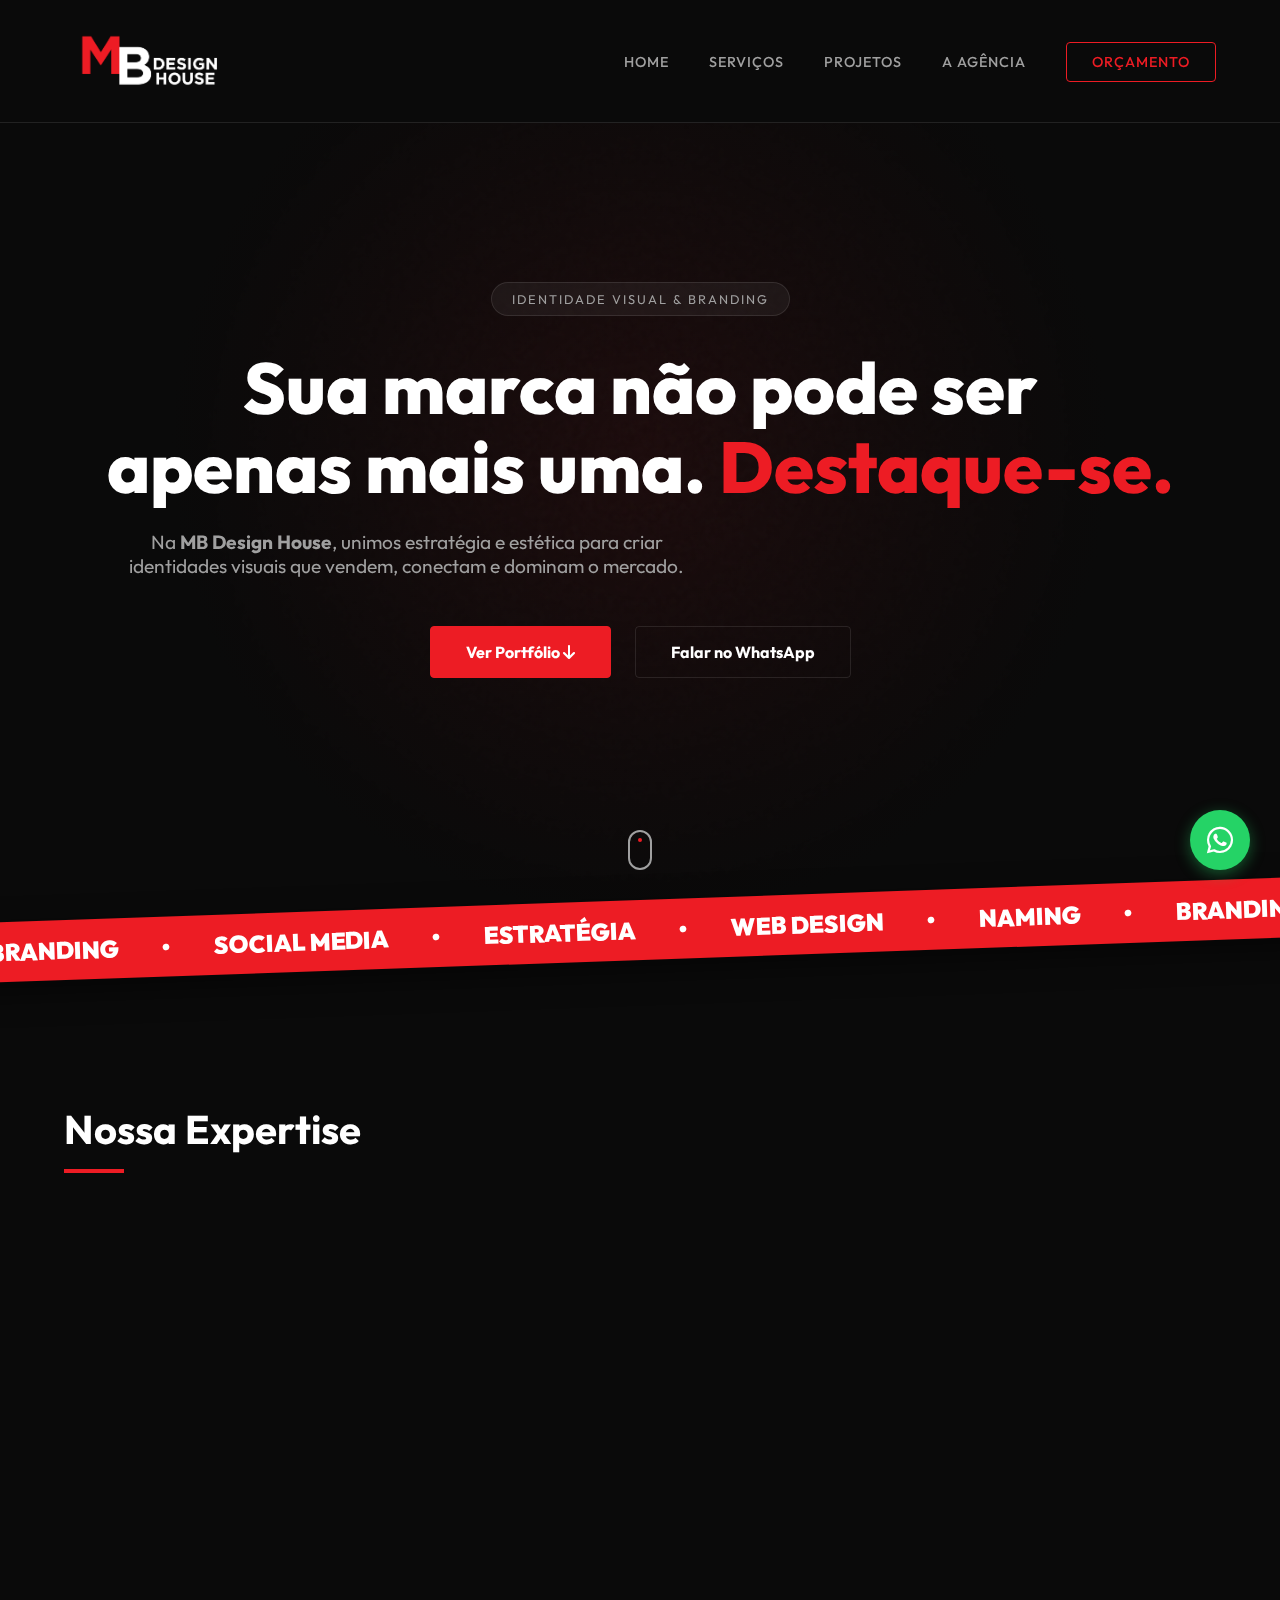
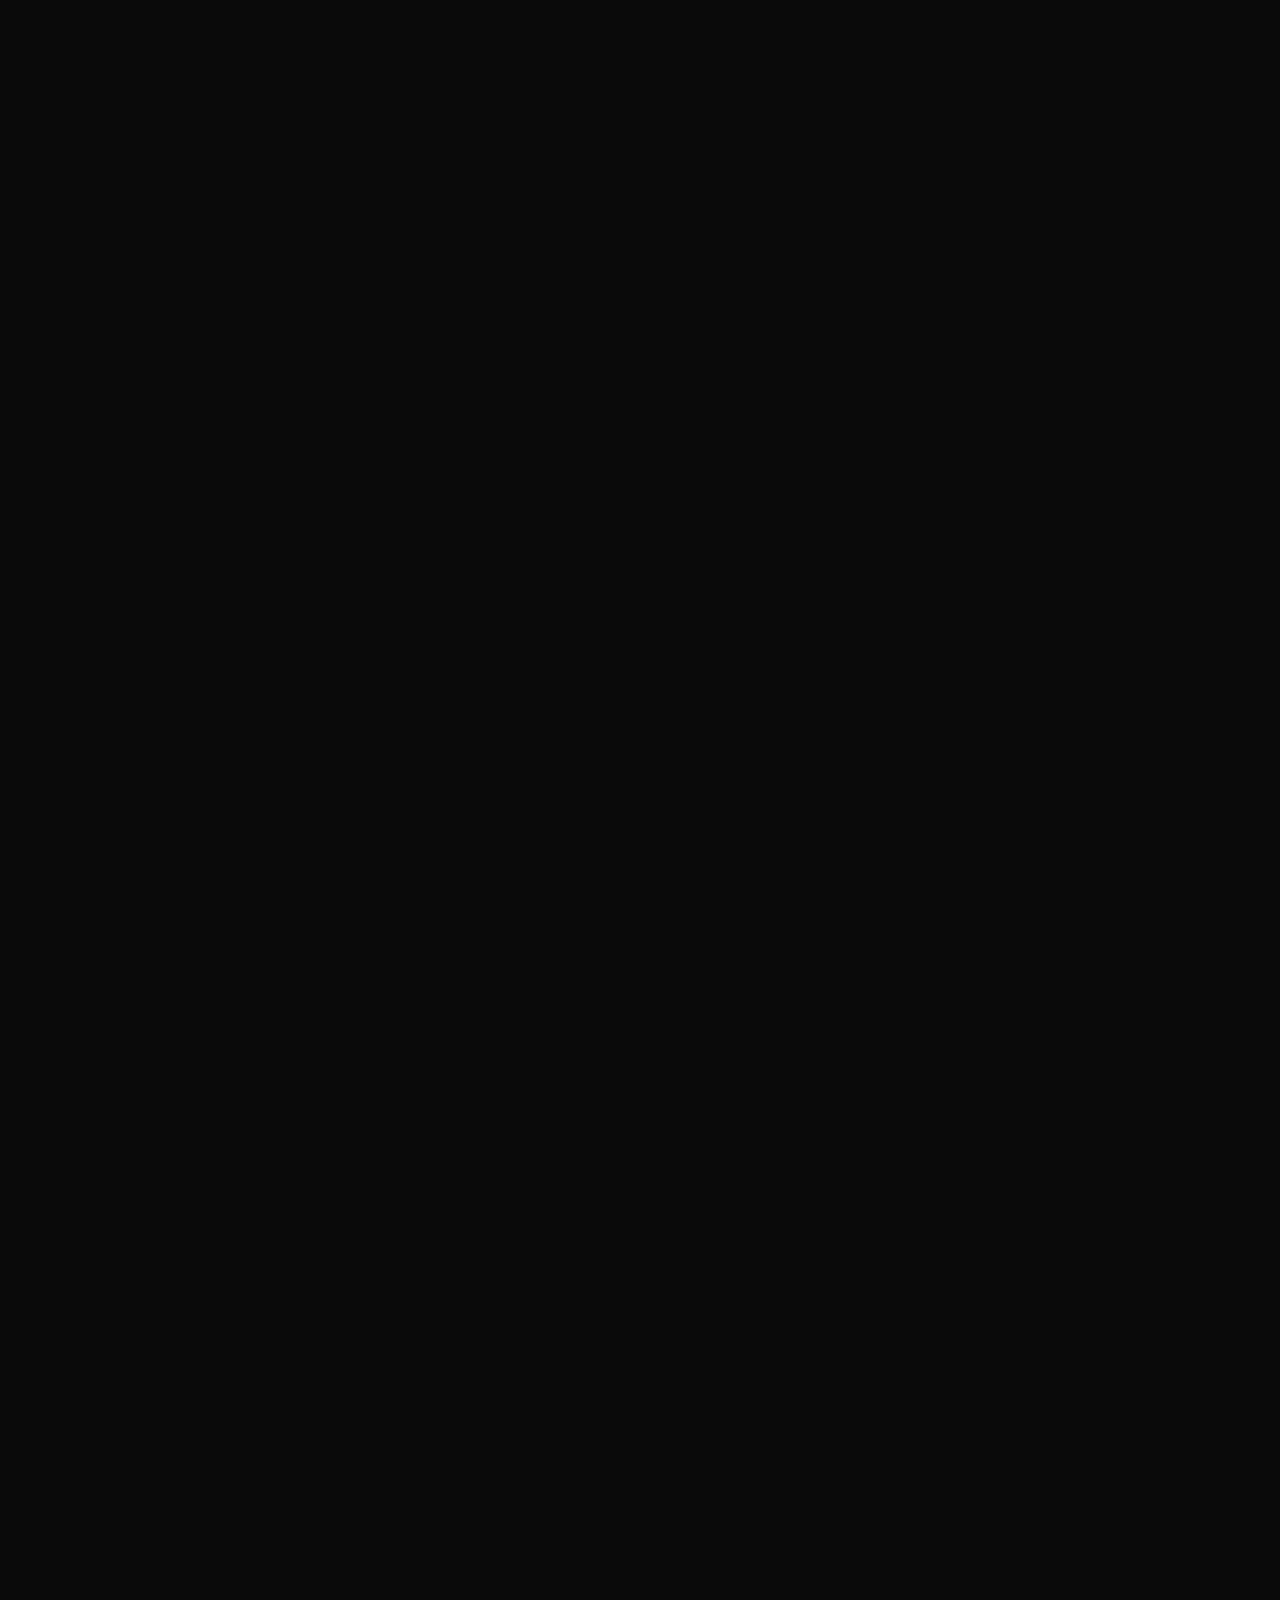
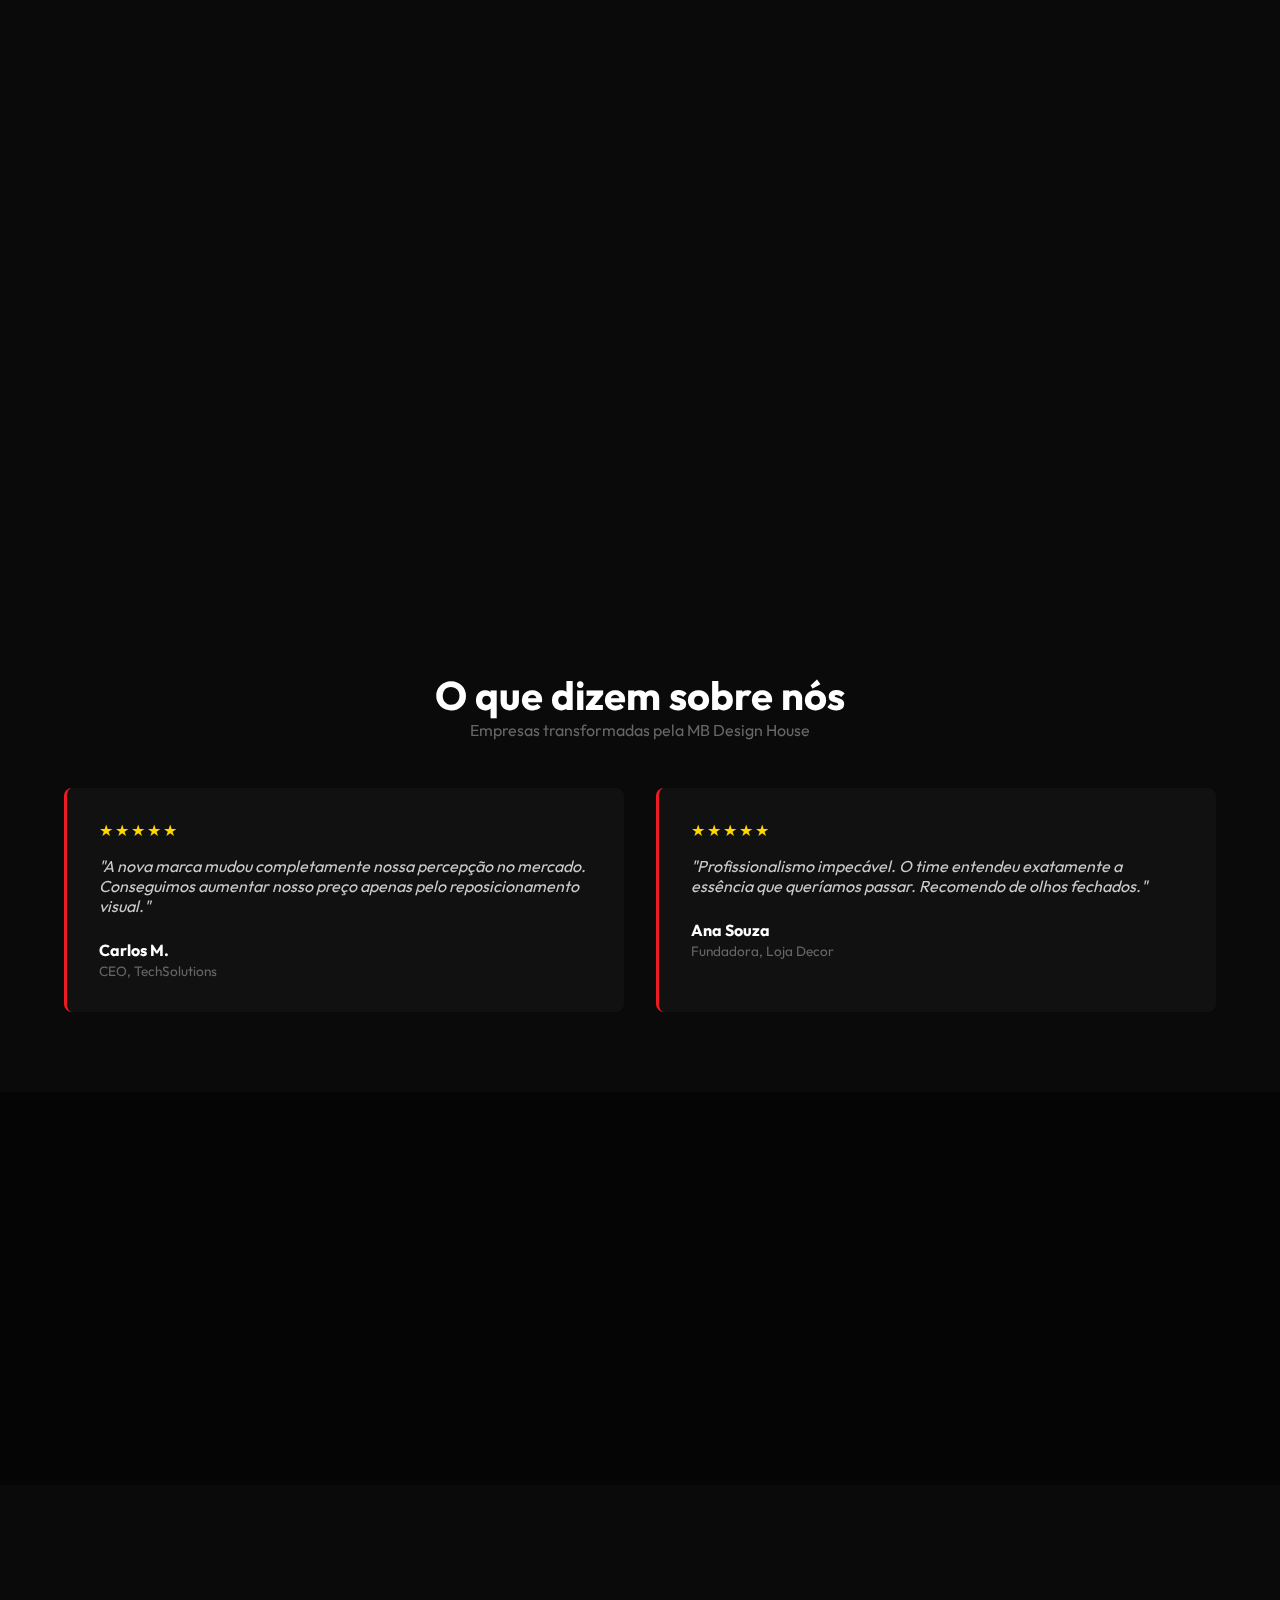
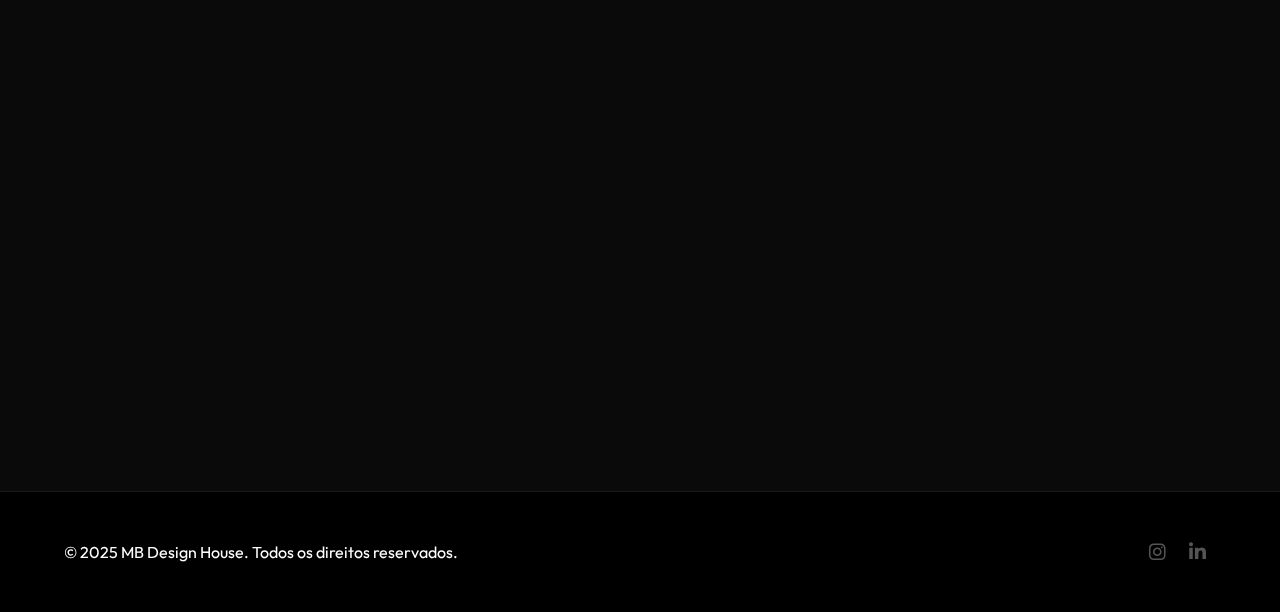
<file: index.html>
<!DOCTYPE html>
<html lang="pt-br">
<head>
    <meta charset="UTF-8">
    <meta name="viewport" content="width=device-width, initial-scale=1.0, maximum-scale=1.0, user-scalable=no">
    
    <title>MB Design House | Identidade Visual & Estratégia</title>
    <meta name="description" content="MB Design House - Transformamos empresas em marcas inesquecíveis através de design estratégico.">
    
    <link rel="preconnect" href="https://fonts.googleapis.com">
    <link rel="preconnect" href="https://fonts.gstatic.com" crossorigin>
    <link href="https://fonts.googleapis.com/css2?family=Outfit:wght@300;400;700;900&display=swap" rel="stylesheet">
    
    <link rel="stylesheet" href="https://cdnjs.cloudflare.com/ajax/libs/font-awesome/6.4.0/css/all.min.css">
    <link href="https://unpkg.com/aos@2.3.1/dist/aos.css" rel="stylesheet">
    <link rel="stylesheet" href="https://cdn.jsdelivr.net/npm/swiper@10/swiper-bundle.min.css" />
    
    <link rel="stylesheet" href="style.css">
</head>
<body>

    <div class="background-noise"></div>

    <nav class="glass-nav">
        <div class="logo-container">
            <a href="#home">
                <img src="Logo/logo horizontal & vertical-01.png" alt="MB Design House Logo" class="main-logo">
            </a>
        </div>
        
        <ul class="menu">
            <li><a href="#home">Home</a></li>
            <li><a href="#servicos">Serviços</a></li>
            <li><a href="#portfolio">Projetos</a></li>
            <li><a href="#sobre">A Agência</a></li>
            <li><a href="#contato" class="cta-nav">Orçamento</a></li>
        </ul>
        
        <div class="mobile-toggle">
            <i class="fas fa-bars"></i>
        </div>
    </nav>

    <section id="home" class="hero">
        <div class="hero-content" data-aos="fade-up" data-aos-duration="1000">
            <span class="tag">Identidade Visual & Branding</span>
            
            <h1>Sua marca não pode ser <br>apenas mais uma. <span class="highlight-red">Destaque-se.</span></h1>
            
            <p>Na <strong>MB Design House</strong>, unimos estratégia e estética para criar identidades visuais que vendem, conectam e dominam o mercado.</p>
            
            <div class="buttons">
                <a href="#portfolio" class="btn-primary">Ver Portfólio <i class="fas fa-arrow-down"></i></a>
                <a href="https://wa.me/5519982151854" target="_blank" class="btn-outline">Falar no WhatsApp</a>
            </div>
        </div>
        
        <div class="scroll-indicator">
            <div class="mouse"></div>
        </div>
    </section>

    <div class="marquee-container">
        <div class="marquee-content">
            <span>BRANDING</span> <span class="dot">•</span>
            <span>SOCIAL MEDIA</span> <span class="dot">•</span>
            <span>ESTRATÉGIA</span> <span class="dot">•</span>
            <span>WEB DESIGN</span> <span class="dot">•</span>
            <span>NAMING</span> <span class="dot">•</span>
            <span>BRANDING</span> <span class="dot">•</span>
            <span>SOCIAL MEDIA</span> <span class="dot">•</span>
            <span>ESTRATÉGIA</span> <span class="dot">•</span>
            <span>WEB DESIGN</span> <span class="dot">•</span>
            <span>NAMING</span> <span class="dot">•</span>
        </div>
    </div>

    <section id="servicos" class="section">
        <div class="container">
            <div class="section-header">
                <h2>Nossa Expertise</h2>
                <div class="divider-red"></div>
            </div>
    
            <div class="services-grid">
                <div class="service-card" data-aos="fade-up">
                    <i class="fas fa-fingerprint"></i>
                    <h3>Identidade Visual</h3>
                    <p>Logotipos, paleta de cores, tipografia e manuais de marca. Criamos a cara do seu negócio.</p>
                </div>
                <div class="service-card" data-aos="fade-up" data-aos-delay="100">
                    <i class="fas fa-share-alt"></i>
                    <h3>Social Media</h3>
                    <p>Gestão completa, criação de posts estratégicos e copy que engaja e converte seguidores.</p>
                </div>
                <div class="service-card" data-aos="fade-up" data-aos-delay="200">
                    <i class="fas fa-desktop"></i>
                    <h3>Web & Landing Pages</h3>
                    <p>Sites de alta conversão, responsivos e otimizados para vender seu serviço 24h por dia.</p>
                </div>
            </div>
        </div>
    </section>

    <section id="portfolio" class="section">
        <div class="container">
            <div class="section-header" data-aos="fade-right">
                <h2>Projetos Selecionados</h2>
                <div class="divider-red"></div>
            </div>

            <div class="portfolio-grid">
                <a href="projetos social midia.html" target="_blank" class="card" data-aos="fade-up" data-aos-delay="200">
                    <div class="card-image">
                        <img src="Imgs/social media.avif" alt="Projeto Social Media">
                    </div>
                    <div class="card-info">
                        <h3>Gestão de Redes Sociais</h3>
                        <span>Ver Galeria Completa</span>
                    </div>
                </a>
                
                <a href="#" class="card" data-aos="fade-up" data-aos-delay="200">
                    <div class="card-image">
                        <img src="Imgs/branding.jpg" alt="Projeto Branding">
                    </div>
                    <div class="card-info">
                        <h3>Identidade Visual Tech</h3>
                        <span>Branding</span>
                    </div>
                </a>
                
                 <a href="#" class="card" data-aos="fade-up" data-aos-delay="200">
                    <div class="card-image">
                        <img src="Imgs/rebranding.jpg" alt="Projeto Branding">
                    </div>
                    <div class="card-info">
                        <h3>Rebranding Varejo</h3>
                        <span>Identidade Visual</span>
                    </div>
                </a>
                <a href="Imgs/social media.avif" class="card" data-aos="fade-up" data-aos-delay="200">
                    <div class="card-image">
                        <img src="Imgs/manual.jpg" alt="Projeto Branding">
                    </div>
                    <div class="card-info">
                        <h3>Manuais de identidade</h3>
                        <span>Identidade Visual</span>
                    </div>
                </a>
                
            </div>
        </div>
    </section>

    <section id="insights" class="section">
        <div class="container">
            <div class="section-header" data-aos="fade-right">
                <h2>Estratégia & Insights</h2>
                <div class="divider-red"></div>
                <p style="color: #888; margin-top: 10px;">Conteúdo para abrir a mente de quem empreende.</p>
            </div>

            <div class="swiper instagram-carousel" data-aos="fade-up">
                <div class="swiper-wrapper">
                    
                    <div class="swiper-slide insta-card">
                        <div class="slide-content">
                            <span class="slide-number">01</span>
                            <h3>Por que seu cliente escolheu o <span class="highlight-red">concorrente</span>...</h3>
                            <p class="slide-text">...e eu te garanto: não foi pelo preço.</p>
                            <div class="swipe-hint">Arraste <i class="fas fa-arrow-right"></i></div>
                            <div class="infinite-line right"></div>
                        </div>
                    </div>

                    <div class="swiper-slide insta-card">
                        <div class="slide-content">
                            <div class="infinite-line left"></div>
                            <span class="slide-number">02</span>
                            <h3>0,05 Segundos</h3>
                            <p class="slide-text">É o tempo que o cérebro humano leva para julgar se sua empresa é confiável apenas pelo visual.</p>
                            <div class="infinite-line right"></div>
                        </div>
                    </div>

                    <div class="swiper-slide insta-card">
                        <div class="slide-content">
                            <div class="infinite-line left"></div>
                            <span class="slide-number">03</span>
                            <h3>Amador vs Profissional</h3>
                            <p class="slide-text">Se sua identidade visual parece barata, o cliente assume subconscientemente que sua entrega também é.</p>
                            <div class="visual-comparison">
                                <i class="fas fa-times-circle" style="color: #555;"></i>
                                <i class="fas fa-arrow-right" style="color: #fff;"></i>
                                <i class="fas fa-check-circle" style="color: var(--primary-red);"></i>
                            </div>
                            <div class="infinite-line right"></div>
                        </div>
                    </div>

                    <div class="swiper-slide insta-card">
                        <div class="slide-content">
                            <div class="infinite-line left"></div>
                            <span class="slide-number">04</span>
                            <h3>O Método MB</h3>
                            <p class="slide-text">Não desenhamos apenas logos. Criamos sistemas de identificação visual projetados para vender.</p>
                            <div class="infinite-line right"></div>
                        </div>
                    </div>

                    <div class="swiper-slide insta-card final-card">
                        <div class="slide-content">
                            <div class="infinite-line left"></div>
                            <i class="fas fa-rocket big-icon"></i>
                            <h3>Sua marca está pronta para o próximo nível?</h3>
                            <a href="#contato" class="btn-primary" style="margin-top: 20px;">Solicitar Consultoria</a>
                        </div>
                    </div>

                </div>
                
                <div class="swiper-pagination"></div>
                <div class="swiper-button-next"></div>
                <div class="swiper-button-prev"></div>
            </div>
        </div>
    </section>

    <section class="section">
        <div class="container">
            <div class="section-header" style="text-align: center;">
                <h2>O que dizem sobre nós</h2>
                <p style="color: #666;">Empresas transformadas pela MB Design House</p>
            </div>
    
            <div class="testimonials-grid">
                <div class="testimonial-box">
                    <div class="stars">★★★★★</div>
                    <p>"A nova marca mudou completamente nossa percepção no mercado. Conseguimos aumentar nosso preço apenas pelo reposicionamento visual."</p>
                    <div class="author">
                        <strong>Carlos M.</strong>
                        <span>CEO, TechSolutions</span>
                    </div>
                </div>
                
                <div class="testimonial-box">
                    <div class="stars">★★★★★</div>
                    <p>"Profissionalismo impecável. O time entendeu exatamente a essência que queríamos passar. Recomendo de olhos fechados."</p>
                    <div class="author">
                        <strong>Ana Souza</strong>
                        <span>Fundadora, Loja Decor</span>
                    </div>
                </div>
            </div>
        </div>
    </section>

    <section id="sobre" class="section dark-bg">
        <div class="container glass-box" data-aos="zoom-in">
            <div class="content-row">
                <div class="about-text">
                    <h2>Design com Propósito</h2>
                    <p>Muitos fazem "desenhos". Nós criamos <strong>ativos de negócios</strong>. A MB Design House nasceu para atender empresas que entendem que o design é fundamental para o faturamento.</p>
                </div>
            </div>
        </div>
    </section>

    <section id="contato" class="section">
        <div class="container contact-wrapper">
            <div class="contact-info" data-aos="fade-right">
                <h2>Vamos construir o futuro da sua marca?</h2>
                <p>Solicite um orçamento sem compromisso. Respondemos rápido.</p>
                
                <a href="https://wa.me/5519982151854" target="_blank" class="whatsapp-btn-large">
                    <i class="fab fa-whatsapp"></i> Iniciar Conversa no WhatsApp
                </a>
                
                <div class="contact-details">
                    <p><i class="fas fa-envelope"></i> mb_designhouse@protonmail.com</p>
                    <p><i class="fas fa-map-marker-alt"></i> Campinas - São Paulo</p>
                </div>
            </div>

            <form id="contactForm" class="glass-form" data-aos="fade-left">
                <input type="text" placeholder="Nome da Empresa" required>
                <input type="email" placeholder="Seu E-mail Profissional" required>
                <select>
                    <option>Qual o serviço?</option>
                    <option>Criação de Logo</option>
                    <option>Identidade Visual Completa</option>
                    <option>Social Media</option>
                    <option>Web Design</option>
                    <option>Outros</option>
                </select>
                <textarea rows="4" placeholder="Conte um pouco sobre o projeto..."></textarea>
                <button type="submit" class="btn-submit">Enviar Solicitação</button>
            </form>
        </div>
    </section>

    <footer>
        <div class="footer-content">
            <p>&copy; 2025 MB Design House. Todos os direitos reservados.</p>
            <div class="socials">
                <a href="https://www.instagram.com/mb_design_house/" target="_blank"><i class="fab fa-instagram"></i></a>
                <a href="https://www.linkedin.com/public-profile/settings?trk=d_flagship3_profile_self_view_public_profile" target="_blank"><i class="fab fa-linkedin-in"></i></a>
            </div>
        </div>
    </footer>

    <a href="https://wa.me/5519982151854" target="_blank" class="whatsapp-float" aria-label="Falar no WhatsApp">
        <i class="fab fa-whatsapp"></i>
        <span class="tooltip-text">Orçamento Rápido</span>
    </a>

    <script src="https://unpkg.com/aos@2.3.1/dist/aos.js"></script>
    <script src="https://cdn.jsdelivr.net/npm/swiper@10/swiper-bundle.min.js"></script>
    <script src="script.js"></script>
</body>
</html>
</file>
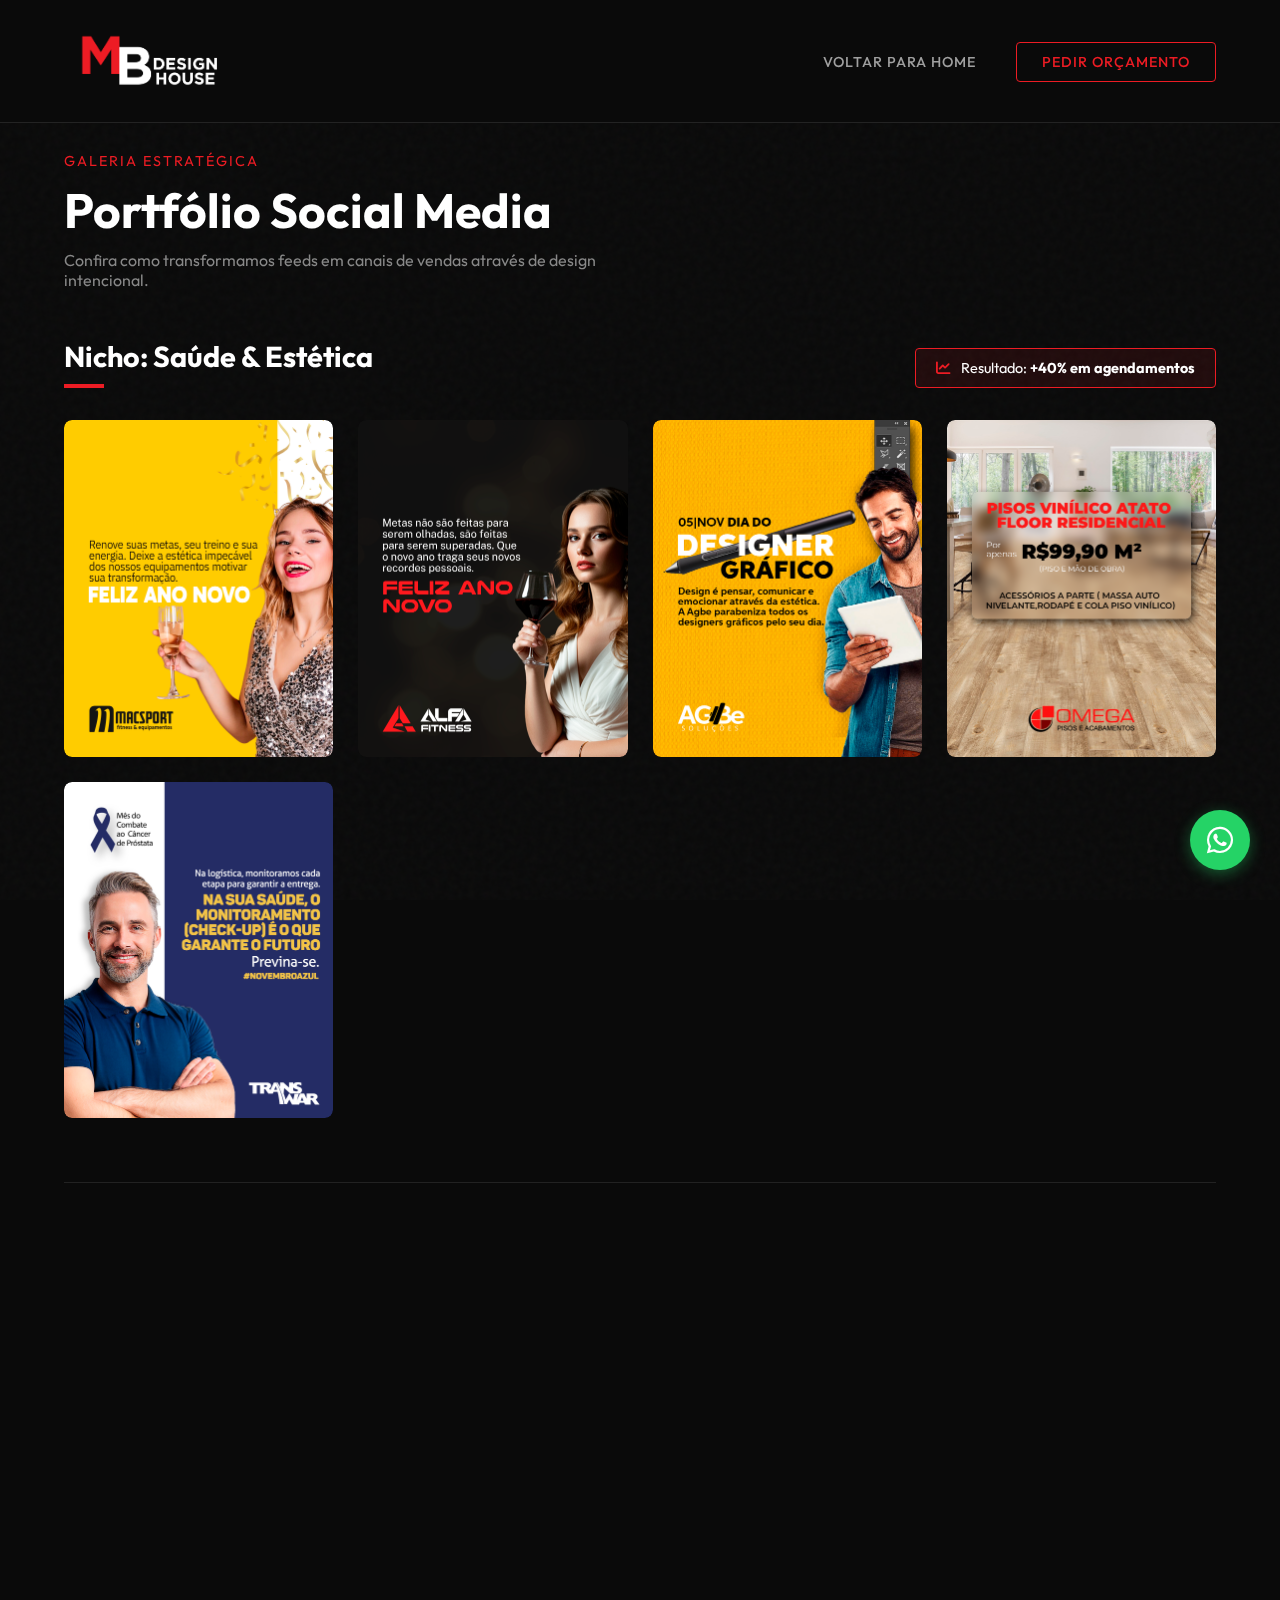
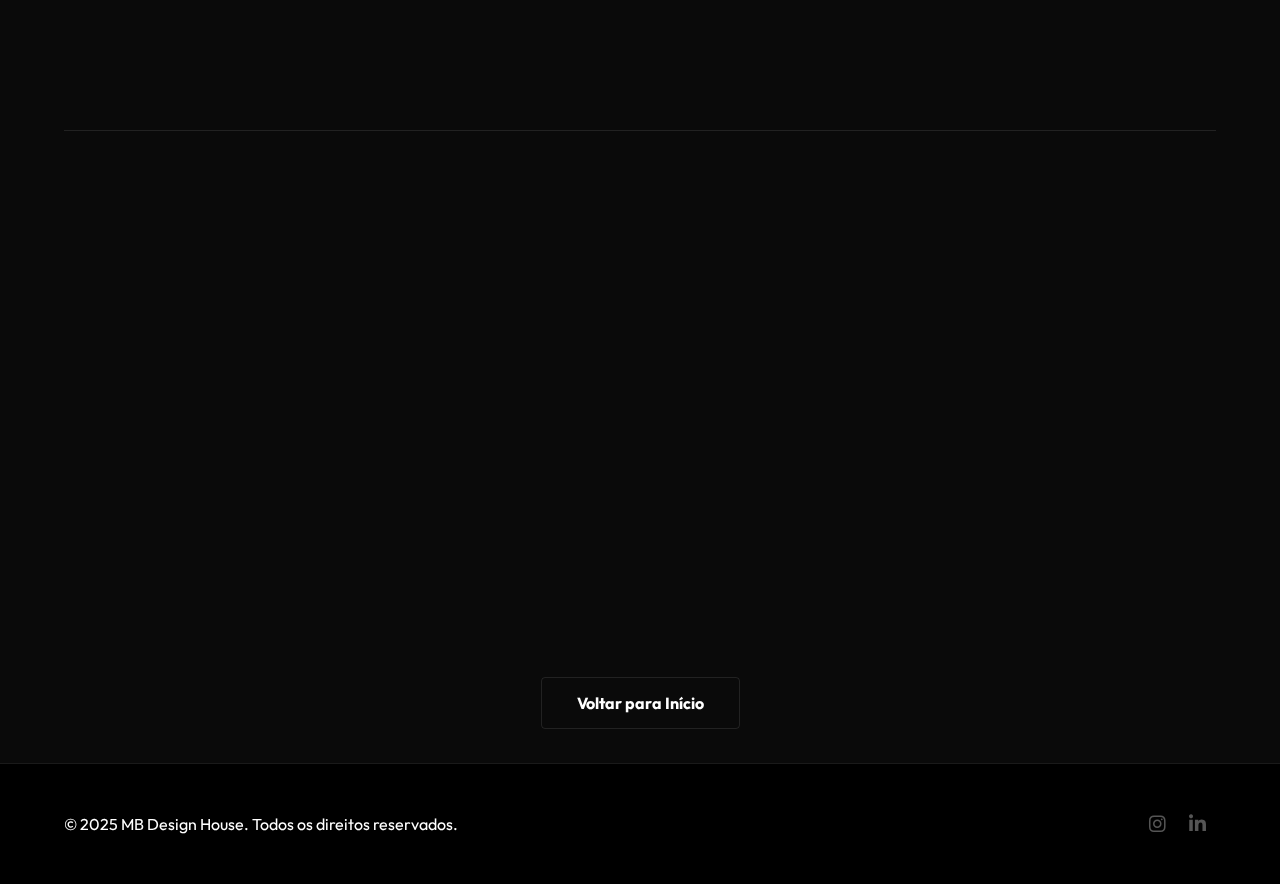
<file: projetos social midia.html>
<!DOCTYPE html>
<html lang="pt-br">
<head>
    <meta charset="UTF-8">
    <meta name="viewport" content="width=device-width, initial-scale=1.0">
    <title>Portfólio Completo | MB Design House</title>
    
    <link rel="preconnect" href="https://fonts.googleapis.com">
    <link rel="preconnect" href="https://fonts.gstatic.com" crossorigin>
    <link href="https://fonts.googleapis.com/css2?family=Outfit:wght@300;400;700;900&display=swap" rel="stylesheet">
    <link rel="stylesheet" href="https://cdnjs.cloudflare.com/ajax/libs/font-awesome/6.4.0/css/all.min.css">
    
    <link href="https://unpkg.com/aos@2.3.1/dist/aos.css" rel="stylesheet">
    <link rel="stylesheet" href="style.css">
</head>
<body>

    <div class="background-noise"></div>

    <nav class="glass-nav">
        <div class="logo-container">
            <a href="index.html">
                <img src="Logo/logo horizontal & vertical-01.png" alt="MB Design House" class="main-logo">
            </a>
        </div>
        
        <ul class="menu">
            <li><a href="index.html">Voltar para Home</a></li>
            <li><a href="index.html#contato" class="cta-nav">Pedir Orçamento</a></li>
        </ul>
    </nav>

    <section class="section" style="padding-top: 150px; padding-bottom: 50px;">
        <div class="container">
            <div class="section-header" data-aos="fade-down">
                <span style="color: var(--primary-red); letter-spacing: 2px; text-transform: uppercase; font-size: 0.9rem;">Galeria Estratégica</span>
                <h1 style="font-size: 3rem; margin-top: 10px;">Portfólio Social Media</h1>
                <p style="color: #888; max-width: 600px; margin-top: 10px;">Confira como transformamos feeds em canais de vendas através de design intencional.</p>
            </div>

            <div class="niche-block" data-aos="fade-up">
                <div class="niche-header">
                    <div class="niche-title">
                        <h3>Nicho: Saúde & Estética</h3>
                        <div class="divider-red" style="margin: 10px 0 0 0; width: 40px;"></div>
                    </div>
                    <div class="niche-result">
                        <i class="fas fa-chart-line"></i> Resultado: <strong>+40% em agendamentos</strong>
                    </div>
                </div>

                <div class="full-gallery-grid">
                    <a href="#" class="card portrait-card">
                        <div class="card-image"><img src="Imgs/1.png" alt="Post Saúde 1" onerror="this.src='https://placehold.co/600x800/111/red?text=Imagem+Nao+Encontrada';"></div>
                    </a>
                    <a href="#" class="card portrait-card">
                        <div class="card-image"><img src="Imgs/2.png" alt="Post Saúde 2" onerror="this.src='https://placehold.co/600x800/111/red?text=Imagem+Nao+Encontrada';"></div>
                    </a>
                    <a href="#" class="card portrait-card">
                        <div class="card-image"><img src="Imgs/4.png" alt="Post Saúde 3" onerror="this.src='https://placehold.co/600x800/111/red?text=Imagem+Nao+Encontrada';"></div>
                    </a>
                    <a href="#" class="card portrait-card">
                        <div class="card-image"><img src="Imgs/5.png" alt="Post Saúde 4" onerror="this.src='https://placehold.co/600x800/111/red?text=Imagem+Nao+Encontrada';"></div>
                    </a>
                    <a href="#" class="card portrait-card">
                        <div class="card-image"><img src="Imgs/6.png" alt="Post Saúde 4" onerror="this.src='https://placehold.co/600x800/111/red?text=Imagem+Nao+Encontrada';"></div>
                    </a>
                </div>
            </div>

            <hr class="section-separator">

            <div class="niche-block" data-aos="fade-up">
                <div class="niche-header">
                    <div class="niche-title">
                        <h3>Nicho: Gastronomia & Varejo</h3>
                        <div class="divider-red" style="margin: 10px 0 0 0; width: 40px;"></div>
                    </div>
                    <div class="niche-result">
                        <i class="fas fa-users"></i> Resultado: <strong>Crescimento de seguidores</strong>
                    </div>
                </div>

                <div class="full-gallery-grid">
                    <a href="#" class="card portrait-card">
                        <div class="card-image"><img src="Imgs/7.png" alt="Post Food 1" onerror="this.src='https://placehold.co/600x800/111/red?text=Imagem+Nao+Encontrada';"></div>
                    </a>
                    <a href="#" class="card portrait-card">
                        <div class="card-image"><img src="Imgs/8.png" alt="Post Food 2" onerror="this.src='https://placehold.co/600x800/111/red?text=Imagem+Nao+Encontrada';"></div>
                    </a>
                    <a href="#" class="card portrait-card">
                        <div class="card-image"><img src="Imgs/9.png" alt="Post Food 3" onerror="this.src='https://placehold.co/600x800/111/red?text=Imagem+Nao+Encontrada';"></div>
                    </a>
                    <a href="#" class="card portrait-card">
                        <div class="card-image"><img src="Imgs/10.png" alt="Post Food 4" onerror="this.src='https://placehold.co/600x800/111/red?text=Imagem+Nao+Encontrada';"></div>
                    </a>
                </div>
            </div>
            
            <hr class="section-separator">

            <div class="niche-block" data-aos="fade-up">
                 <div class="niche-header">
                    <div class="niche-title">
                        <h3>Nicho: Corporativo & Tech</h3>
                        <div class="divider-red" style="margin: 10px 0 0 0; width: 40px;"></div>
                    </div>
                    <div class="niche-result">
                        <i class="fas fa-bullseye"></i> Resultado: <strong>Reposicionamento Premium</strong>
                    </div>
                </div>

                <div class="full-gallery-grid">
                    <a href="#" class="card portrait-card">
                        <div class="card-image"><img src="Imgs/11.png" alt="Post Tech 1" onerror="this.src='https://placehold.co/600x800/111/red?text=Imagem+Nao+Encontrada';"></div>
                    </a>
                     <a href="#" class="card portrait-card">
                        <div class="card-image"><img src="Imgs/12.png" alt="Post Tech 2" onerror="this.src='https://placehold.co/600x800/111/red?text=Imagem+Nao+Encontrada';"></div>
                    </a>
                     <a href="#" class="card portrait-card">
                        <div class="card-image"><img src="Imgs/13.png" alt="Post Tech 3" onerror="this.src='https://placehold.co/600x800/111/red?text=Imagem+Nao+Encontrada';"></div>
                    </a>
                     <a href="#" class="card portrait-card">
                        <div class="card-image"><img src="Imgs/14.png" alt="Post Tech 4" onerror="this.src='https://placehold.co/600x800/111/red?text=Imagem+Nao+Encontrada';"></div>
                    </a>
                </div>
            </div>

            <div style="text-align: center; margin-top: 80px;">
                <a href="index.html" class="btn-outline">Voltar para Início</a>
            </div>
        </div>
    </section>

    <footer>
        <div class="footer-content">
            <p>&copy; 2025 MB Design House. Todos os direitos reservados.</p>
            <div class="socials">
                <a href="https://www.instagram.com/mb_design_house/" target="_blank"><i class="fab fa-instagram"></i></a>
                <a href="#" target="_blank"><i class="fab fa-linkedin-in"></i></a>
            </div>
        </div>
    </footer>

    <a href="https://wa.me/5519982151854" target="_blank" class="whatsapp-float" aria-label="Falar no WhatsApp">
        <i class="fab fa-whatsapp"></i>
        <span class="tooltip-text">Orçamento Rápido</span>
    </a>

    <script src="https://unpkg.com/aos@2.3.1/dist/aos.js"></script>
    <script src="script.js"></script>
</body>
</html>
</file>
<file: style.css>
:root {
    /* --- PALETA MB DESIGN HOUSE --- */
    --bg-color: #0a0a0a;
    --card-bg: #141414;
    --primary-red: #ed1c24;
    --text-white: #ffffff;
    --text-gray: #a0a0a0;
    
    --nav-glass: rgba(10, 10, 10, 0.9);
    --border-light: rgba(255, 255, 255, 0.1);
    --red-glow: 0 0 25px rgba(237, 28, 36, 0.25);
    
    --font-main: 'Outfit', sans-serif;
    --transition: all 0.3s cubic-bezier(0.25, 0.8, 0.25, 1);
}

* {
    margin: 0;
    padding: 0;
    box-sizing: border-box;
    font-family: var(--font-main);
}

body {
    background-color: var(--bg-color);
    color: var(--text-white);
    overflow-x: hidden;
}

/* --- EFEITO NOISE (TEXTURA) --- */
.background-noise {
    position: fixed;
    top: 0; left: 0; width: 100%; height: 100%;
    pointer-events: none;
    z-index: -1;
    opacity: 0.03;
    background-image: url("data:image/svg+xml,%3Csvg viewBox='0 0 200 200' xmlns='http://www.w3.org/2000/svg'%3E%3Cfilter id='noiseFilter'%3E%3CfeTurbulence type='fractalNoise' baseFrequency='0.65' numOctaves='3' stitchTiles='stitch'/%3E%3C/filter%3E%3Crect width='100%25' height='100%25' filter='url(%23noiseFilter)'/%3E%3C/svg%3E");
}

/* --- NAVEGAÇÃO --- */
.glass-nav {
    position: fixed;
    top: 0; width: 100%;
    padding: 1rem 5%;
    display: flex;
    justify-content: space-between;
    align-items: center;
    background: var(--nav-glass);
    backdrop-filter: blur(10px);
    border-bottom: 1px solid var(--border-light);
    z-index: 999;
    transition: var(--transition);
}

.main-logo {
    height: 90px;
    width: auto;
    display: block;
    transition: var(--transition);
}

.main-logo:hover { transform: scale(1.1); }

.menu {
    display: flex;
    gap: 2.5rem;
    list-style: none;
    align-items: center;
}

.menu a {
    color: var(--text-gray);
    text-decoration: none;
    font-weight: 500;
    font-size: 0.9rem;
    text-transform: uppercase;
    letter-spacing: 1px;
    transition: var(--transition);
}

.menu a:hover { color: #ed1c24; }

.cta-nav {
    border: 1px solid var(--primary-red);
    padding: 10px 25px;
    color: var(--primary-red) !important;
    border-radius: 4px;
}

.cta-nav:hover {
    background: var(--primary-red);
    color: #fff !important;
    box-shadow: var(--red-glow);
}

.mobile-toggle { 
    display: none; 
    color: white; 
    font-size: 1.5rem; 
    cursor: pointer; 
    z-index: 1001;
}

/* --- HERO SECTION --- */
.hero {
    min-height: 100dvh;
    display: flex;
    flex-direction: column;
    justify-content: center;
    align-items: center;
    text-align: center;
    padding: 100px 20px 40px 20px;
    background: radial-gradient(circle at center, rgba(237, 28, 36, 0.08) 0%, #0a0a0a 60%);
    position: relative;
}

.tag {
    background: rgba(255,255,255,0.05);
    border: 1px solid var(--border-light);
    padding: 8px 20px;
    border-radius: 50px;
    font-size: 0.8rem;
    letter-spacing: 2px;
    text-transform: uppercase;
    color: var(--text-gray);
    margin-bottom: 2rem;
    display: inline-block;
}

.hero h1 {
    font-size: clamp(2.5rem, 6vw, 4.5rem);
    line-height: 1.1;
    font-weight: 800;
    margin-bottom: 1.5rem;
}

.highlight-red { color: var(--primary-red); }

.hero p {
    color: var(--text-gray);
    max-width: 600px;
    margin-bottom: 3rem;
    font-size: clamp(1rem, 2.5vw, 1.2rem);
}

.buttons {
    display: flex;
    gap: 1.5rem;
    flex-wrap: wrap;
    justify-content: center;
    width: 100%;
}

.btn-primary, .btn-outline {
    padding: 15px 35px;
    text-decoration: none;
    font-weight: 700;
    border-radius: 4px;
    transition: var(--transition);
    text-align: center;
    white-space: nowrap;
}

.btn-primary {
    background: var(--primary-red);
    color: white;
    border: 1px solid var(--primary-red);
}

.btn-primary:hover {
    background: #c2131a;
    box-shadow: var(--red-glow);
    transform: translateY(-3px);
}

.btn-outline {
    background: transparent;
    color: white;
    border: 1px solid var(--border-light);
}

.btn-outline:hover {
    border-color: var(--primary-red);
    color: var(--primary-red);
}

/* Scroll Indicator */
.scroll-indicator {
    display: none; 
    position: absolute; 
    bottom: 30px; 
    left: 50%;
    transform: translateX(-50%);
}

.mouse { 
    width: 24px; height: 40px; 
    border: 2px solid var(--text-gray); border-radius: 20px; 
    position: relative; 
}

.mouse::before { 
    content: ''; position: absolute; top: 6px; left: 50%; 
    transform: translateX(-50%); width: 4px; height: 4px; 
    background: var(--primary-red); border-radius: 50%; 
    animation: scroll 2s infinite; 
}

@keyframes scroll { 0% { top: 6px; opacity: 1; } 100% { top: 20px; opacity: 0; } }

/* --- MARQUEE (FAIXA INFINITA) --- */
.marquee-container {
    background: var(--primary-red);
    padding: 15px 0;
    overflow: hidden;
    white-space: nowrap;
    position: relative;
    transform: rotate(-2deg);
    width: 105%;
    margin-left: -2.5%;
    margin-bottom: 4rem;
    box-shadow: 0 10px 30px rgba(0,0,0,0.5);
}

.marquee-content {
    display: inline-block;
    animation: marquee 25s linear infinite;
}

.marquee-content span {
    font-weight: 900;
    font-size: 1.5rem;
    text-transform: uppercase;
    color: white;
    margin: 0 20px;
}

.dot { color: #000; font-weight: bold; }

@keyframes marquee {
    0% { transform: translateX(0); }
    100% { transform: translateX(-50%); }
}

/* --- SEÇÕES GERAIS --- */
.section { padding: 80px 5%; }
.section-header { margin-bottom: 3rem; }
.section-header h2 { font-size: clamp(2rem, 4vw, 2.5rem); font-weight: 700; }
.divider-red { width: 60px; height: 4px; background: var(--primary-red); margin-top: 15px; }

/* --- SERVIÇOS DETALHADOS --- */
.services-grid {
    display: grid;
    grid-template-columns: repeat(auto-fit, minmax(300px, 1fr));
    gap: 2rem;
}

.service-card {
    background: #111;
    border: 1px solid rgba(255,255,255,0.05);
    padding: 2.5rem;
    border-radius: 8px;
    transition: var(--transition);
}

.service-card:hover {
    border-color: var(--primary-red);
    background: #161616;
    transform: translateY(-5px);
}

.service-card i {
    font-size: 2.5rem;
    color: var(--primary-red);
    margin-bottom: 1.5rem;
}

.service-card h3 { margin-bottom: 1rem; color: white; }
.service-card p { color: var(--text-gray); font-size: 0.95rem; line-height: 1.6; }

/* --- CARROSSEL INSTAGRAM (SWIPER) --- */
.instagram-carousel {
    padding-bottom: 50px;
    width: 100%;
}

.swiper-slide {
    height: auto;
    display: flex;
    justify-content: center; 
}

.insta-card {
    background: linear-gradient(145deg, #1a1a1a, #0d0d0d);
    border: 1px solid rgba(255, 255, 255, 0.05);
    border-radius: 12px;
    width: 100%;
    max-width: 350px;
    height: 450px;
    position: relative;
    overflow: hidden;
    transition: transform 0.3s;
    user-select: none;
}

.slide-content {
    padding: 2rem;
    height: 100%;
    display: flex;
    flex-direction: column;
    justify-content: center;
    align-items: flex-start;
    position: relative;
    z-index: 2;
}

.slide-number {
    font-size: 4rem;
    font-weight: 900;
    color: rgba(255, 255, 255, 0.03);
    position: absolute;
    top: -10px;
    right: 20px;
    z-index: 1;
}

.insta-card h3 {
    font-size: 1.8rem;
    line-height: 1.2;
    margin-bottom: 1rem;
    position: relative;
    z-index: 2;
}

.slide-text { color: #aaa; font-size: 1rem; line-height: 1.5; }

.swipe-hint {
    margin-top: auto;
    font-size: 0.8rem;
    color: var(--primary-red);
    text-transform: uppercase;
    font-weight: bold;
    letter-spacing: 1px;
}

.infinite-line {
    position: absolute;
    height: 2px;
    background: var(--primary-red);
    top: 50%;
    width: 30px;
    z-index: 10;
}
.infinite-line.right { right: 0; transform: translateX(50%); }
.infinite-line.left { left: 0; transform: translateX(-50%); }

.final-card { text-align: center; border: 1px solid var(--primary-red); }
.final-card .slide-content { align-items: center; }
.big-icon { font-size: 3rem; color: var(--primary-red); margin-bottom: 1.5rem; }
.visual-comparison { display: flex; gap: 15px; font-size: 2rem; margin-top: 20px; align-items: center; }

.swiper-button-next, .swiper-button-prev { color: var(--primary-red); }
.swiper-pagination-bullet-active { background: var(--primary-red); }
.swiper-pagination-bullet { background: #555; opacity: 1; }

/* --- PORTFOLIO GRID HOME --- */
.portfolio-grid {
    display: grid;
    grid-template-columns: repeat(auto-fit, minmax(300px, 1fr));
    gap: 2rem;
}

a.card {
    background: var(--card-bg);
    border-radius: 8px;
    overflow: hidden;
    transition: var(--transition);
    border: 1px solid transparent;
    text-decoration: none;
    color: inherit;
    display: block;
    
    /* --- ALTERAÇÃO AQUI --- */
    width: 100%;       /* Ocupa todo o espaço da coluna */
    max-width: none;   /* REMOVA o 280px */
    margin: 0;         /* REMOVA o auto */
}

a.card:hover { border-color: var(--primary-red); transform: translateY(-10px); }

/* --- [CORREÇÃO ZEUS] AJUSTE PARA IMAGENS 1080x1350 --- */
.card-image {
    width: 100%;
    /* Define a proporção 1080/1350 = 4/5 */
    aspect-ratio: 1080 / 1350; 
    overflow: hidden; 
    position: relative; 
}

.card-image img { 
    width: 100%; 
    height: 100%; 
    object-fit: cover; /* Garante que a imagem preencha sem distorcer */
    transition: transform 0.6s; 
}

.card:hover img { transform: scale(1.1); }

.card-info { padding: 1.5rem; }
.card-info h3 { font-size: 1.4rem; margin-bottom: 0.5rem; color: #fff; }
.card-info span { color: var(--primary-red); font-size: 0.85rem; font-weight: 700; text-transform: uppercase; letter-spacing: 1px; }

/* --- PÁGINA DE PORTFÓLIO ORGANIZADA --- */
.niche-block { margin-bottom: 3rem; }
.niche-header { display: flex; justify-content: space-between; align-items: flex-end; margin-bottom: 2rem; flex-wrap: wrap; gap: 1rem; }
.niche-title h3 { font-size: 1.8rem; color: white; }
.niche-result { background: rgba(237, 28, 36, 0.1); border: 1px solid var(--primary-red); padding: 10px 20px; border-radius: 4px; color: white; font-size: 0.9rem; }
.niche-result i { margin-right: 8px; color: var(--primary-red); }
.section-separator { border: 0; height: 1px; background: #222; margin: 4rem 0; }

.full-gallery-grid { display: grid; grid-template-columns: repeat(auto-fill, minmax(250px, 1fr)); gap: 25px; margin-top: 20px; }

/* [CORREÇÃO] Unificando comportamento para manter proporção 1080x1350 */
.portrait-card { background: transparent !important; border: none !important; }
.portrait-card .card-image { 
    width: 100%;
    aspect-ratio: 1080 / 1350;
    border-radius: 8px; 
    padding-bottom: 0; /* Remove hack antigo de padding se houver */
}

/* --- PROVA SOCIAL (DEPOIMENTOS) --- */
.testimonials-grid { display: grid; grid-template-columns: repeat(auto-fit, minmax(300px, 1fr)); gap: 2rem; margin-top: 2rem; }
.testimonial-box { background: rgba(255,255,255,0.03); padding: 2rem; border-radius: 8px; border-left: 3px solid var(--primary-red); }
.stars { color: #FFD700; margin-bottom: 1rem; letter-spacing: 2px; }
.testimonial-box p { color: #ccc; font-style: italic; margin-bottom: 1.5rem; }
.author strong { display: block; color: white; }
.author span { color: #666; font-size: 0.85rem; }

/* --- CONTATO E SOBRE --- */
.dark-bg { background: #050505; }
.glass-box { background: #111; padding: clamp(2rem, 5vw, 4rem); border-radius: 8px; border: 1px solid var(--border-light); }
.content-row { display: flex; gap: 4rem; align-items: center; flex-wrap: wrap; }
.about-text { flex: 1; min-width: 300px; }
.about-text p { color: var(--text-gray); margin-top: 1rem; line-height: 1.8; }

.contact-wrapper { display: flex; gap: 4rem; flex-wrap: wrap; }
.contact-info { flex: 1; min-width: 300px; }
.contact-info p { color: var(--text-gray); margin: 1rem 0 2rem; }

.whatsapp-btn-large { display: inline-flex; align-items: center; justify-content: center; gap: 12px; background: #25D366; color: white; font-weight: 700; padding: 16px 30px; border-radius: 6px; text-decoration: none; transition: var(--transition); margin-bottom: 2rem; width: 100%; }
.whatsapp-btn-large:hover { background: #1ebc57; transform: scale(1.02); }

.contact-details p { display: flex; align-items: center; gap: 10px; margin: 10px 0; color: white; }
.contact-details i { color: var(--primary-red); }

.glass-form { flex: 1; min-width: 300px; background: #111; padding: 2rem; border-radius: 8px; display: flex; flex-direction: column; gap: 1rem; border: 1px solid var(--border-light); }
input, select, textarea { width: 100%; padding: 15px; background: #0a0a0a; border: 1px solid #333; color: white; border-radius: 4px; outline: none; font-size: 1rem; }
input:focus, select:focus, textarea:focus { border-color: var(--primary-red); }
.btn-submit { background: var(--primary-red); color: white; padding: 15px; border: none; font-weight: 700; border-radius: 4px; cursor: pointer; transition: var(--transition); }
.btn-submit:hover { background: #c2131a; }

/* --- FOOTER --- */
footer { background: black; padding: 3rem 5%; border-top: 1px solid #1a1a1a; }
.footer-content { display: flex; flex-direction: column; align-items: center; text-align: center; gap: 1.5rem; }
.socials a { color: #555; margin: 0 10px; font-size: 1.2rem; transition: 0.3s; }
.socials a:hover { color: var(--primary-red); }

/* --- BOTÃO WHATSAPP FLUTUANTE --- */
.whatsapp-float {
    position: fixed; bottom: 30px; right: 30px; width: 60px; height: 60px;
    background-color: #25D366; color: #FFF; border-radius: 50%;
    text-align: center; font-size: 30px;
    box-shadow: 0 4px 15px rgba(37, 211, 102, 0.4);
    z-index: 2000; display: flex; align-items: center; justify-content: center;
    text-decoration: none; transition: all 0.3s ease;
    animation: pulse-green 2s infinite;
}
.whatsapp-float:hover { background-color: #1ebc57; transform: scale(1.1); }
.tooltip-text { position: absolute; right: 70px; background: #111; color: white; padding: 5px 12px; border-radius: 4px; font-size: 0.8rem; white-space: nowrap; opacity: 0; visibility: hidden; transition: 0.3s; border: 1px solid #333; }
.whatsapp-float:hover .tooltip-text { opacity: 1; visibility: visible; right: 75px; }

@keyframes pulse-green {
    0% { box-shadow: 0 0 0 0 rgba(37, 211, 102, 0.7); }
    70% { box-shadow: 0 0 0 15px rgba(37, 211, 102, 0); }
    100% { box-shadow: 0 0 0 0 rgba(37, 211, 102, 0); }
}

/* --- MEDIA QUERIES --- */
@media (min-width: 768px) {
    .mobile-toggle { display: none; }
    .menu { display: flex; flex-direction: row; position: static; height: auto; background: transparent; width: auto; }
    .scroll-indicator { display: block; }
    .footer-content { flex-direction: row; justify-content: space-between; text-align: left; }
    .whatsapp-btn-large { width: auto; display: inline-flex; }
}

@media (max-width: 900px) {
    .mobile-toggle { display: block; }
    .menu { position: fixed; top: 0; right: -100%; width: 100%; height: 100dvh; background: #000; flex-direction: column; justify-content: center; align-items: center; gap: 3rem; transition: 0.5s ease-in-out; z-index: 1000; }
    .menu.active { right: 0; }
    .menu a { font-size: 1.5rem; }
    .buttons { flex-direction: column; width: 100%; }
    .btn-primary, .btn-outline { width: 100%; }
    
    .whatsapp-float { bottom: 20px; right: 20px; width: 50px; height: 50px; font-size: 24px; }
    .tooltip-text { display: none; }
    
    .niche-header { flex-direction: column; align-items: flex-start; }
    .niche-result { width: 100%; text-align: center; }
}
</file>
